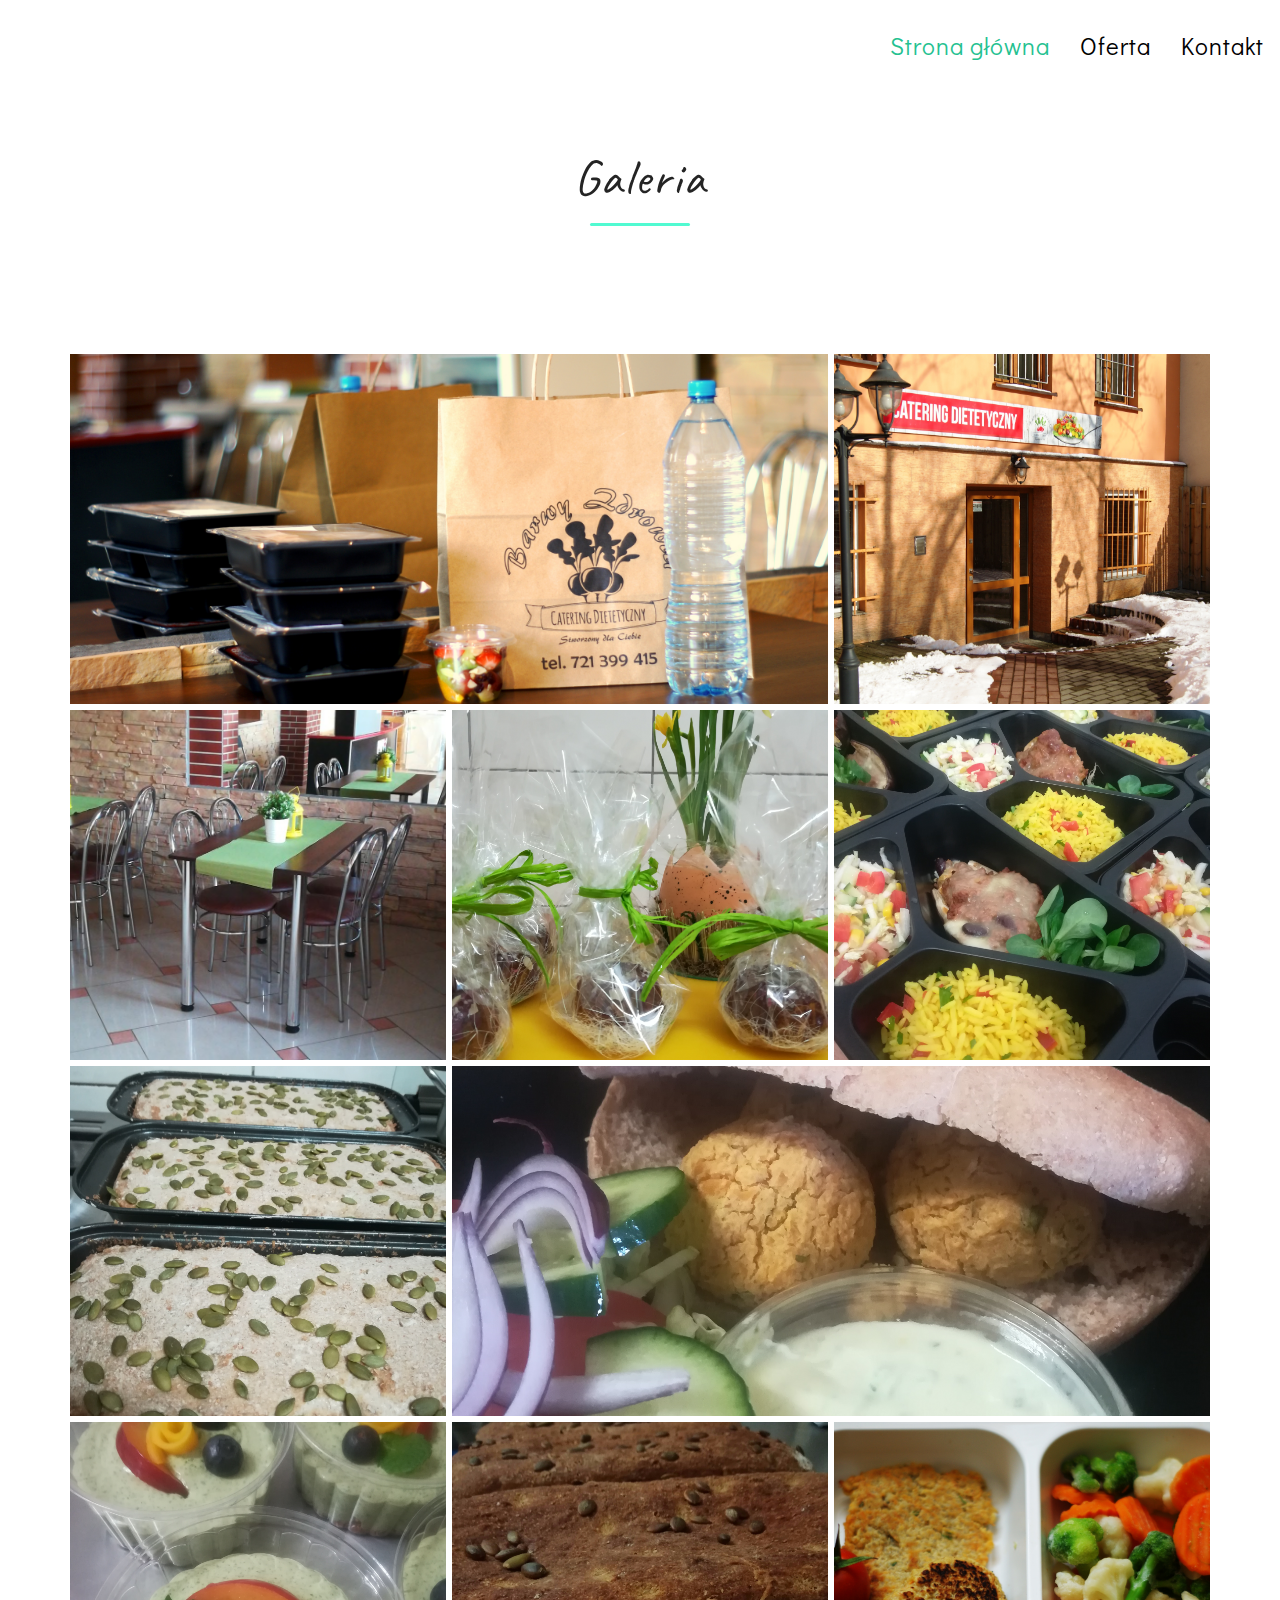
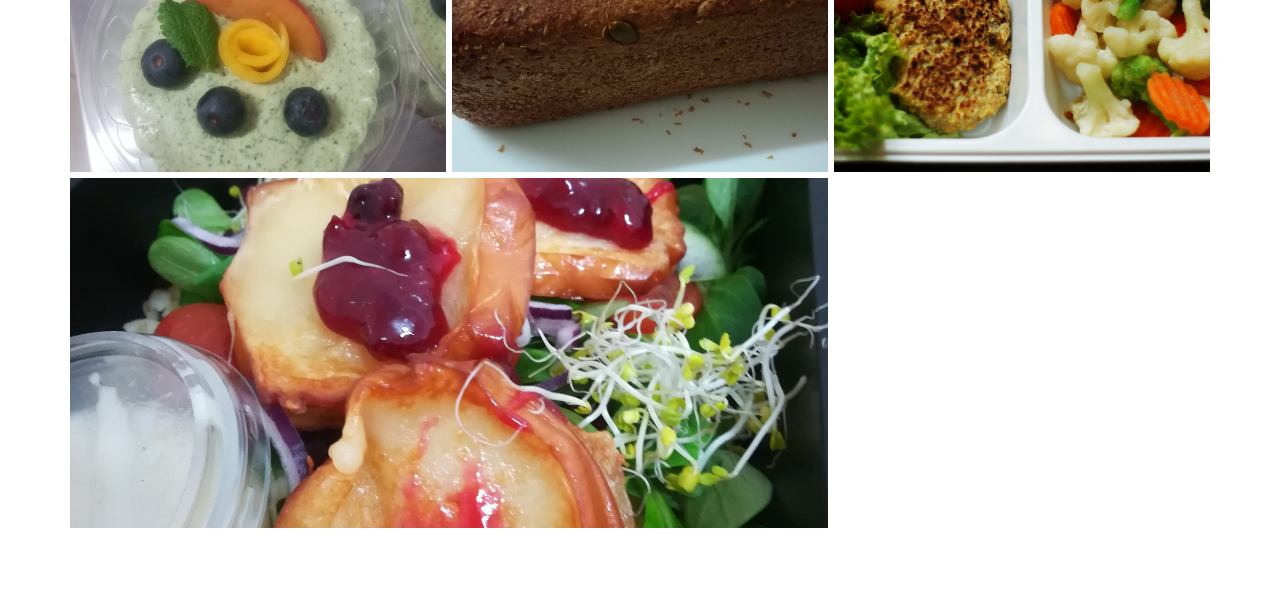
<file: public/photos.html>
<!DOCTYPE html>
<html lang="en">
<head>
    <meta charset="UTF-8">
    <title>Barwy Zdrowia - Catering Dietetyczny Tarnów Galeria!</title>
    <meta name="viewport" content="width=device-width, initial-scale=1, maximum-scale=1">
</head>



<!--<script src="//maxcdn.bootstrapcdn.com/bootstrap/3.3.0/js/bootstrap.min.js"></script>-->
<link rel="stylesheet" href="https://maxcdn.bootstrapcdn.com/bootstrap/3.3.7/css/bootstrap.min.css"/>
<!--<link href="//maxcdn.bootstrapcdn.com/bootstrap/3.3.0/css/bootstrap.min.css" rel="stylesheet" id="bootstrap-css">-->
<link rel="stylesheet" href="stylesheet/style.css">
<script
        src="https://code.jquery.com/jquery-1.12.4.min.js"></script>
<script src="https://maxcdn.bootstrapcdn.com/bootstrap/3.3.7/js/bootstrap.min.js"></script>
<!--<script src="//code.jquery.com/jquery-1.11.1.min.js"></script>-->

<!------ Include the above in your HEAD tag ---------->
<link href="https://fonts.googleapis.com/css?family=Lobster|Didact+Gothic|Satisfy|Caveat"
      rel="stylesheet">
<link rel="stylesheet" href="https://maxcdn.bootstrapcdn.com/font-awesome/4.5.0/css/font-awesome.min.css">

<body>

<div class="container-fluid">
    <nav class="navbar">
        <div class="navbar-header">
            <button type="button" class="navbar-toggle" data-toggle="collapse" data-target="#myNavbar">
                <span class="icon-bar"></span>
                <span class="icon-bar"></span>
                <span class="icon-bar"></span>
            </button>

        </div>
        <div class="collapse navbar-collapse" id="myNavbar">
            <ul class="nav navbar-nav navbar-right">
                <li><a class="first" href="catering-dietetyczny">Strona główna</a></li>
                <li><a href="cennik">Oferta</a></li>
                <li><a href="catering-dietetyczny#kontakt">Kontakt</a></li>
            </ul>
        </div>
    </nav>


    <div class="text">
        <span>Galeria</span>
        <div class="bar center-block"></div>
    </div>
  </div>


<section>
    <div class="container gal-container">
        <div class="col-md-8 col-sm-12 gal-item">
            <div class="box">
                <a href="#" data-toggle="modal" data-target="#1">
                    <img src="images/p2.JPG">
                </a>
                <div class="modal fade" id="1" tabindex="-1" role="dialog">
                    <div class="modal-dialog" role="document">
                        <div class="modal-content">
                            <button type="button" class="close" data-dismiss="modal" aria-label="Close"><span aria-hidden="true">×</span></button>
                            <div class="modal-body">
                                <img src="images/p2.JPG">
                            </div>
                            <!--<div class="col-md-12 description">-->
                                <!--<h4>This is the first one on my Gallery</h4>-->
                            <!--</div>-->
                        </div>
                    </div>
                </div>
            </div>
        </div>
        <div class="col-md-4 col-sm-6 col-xs-12 gal-item">
            <div class="box">
                <a href="#" data-toggle="modal" data-target="#2">
                    <img src="images/p3.JPG">
                </a>
                <div class="modal fade" id="2" tabindex="-1" role="dialog">
                    <div class="modal-dialog" role="document">
                        <div class="modal-content">
                            <button type="button" class="close" data-dismiss="modal" aria-label="Close"><span aria-hidden="true">×</span></button>
                            <div class="modal-body">
                                <img src="images/p3.JPG">
                            </div>
                        </div>
                    </div>
                </div>
            </div>
        </div>
        <div class="col-md-4 col-sm-6 co-xs-12 gal-item">
            <div class="box">
                <a href="#" data-toggle="modal" data-target="#3">
                    <img src="images/p4.jpg">
                </a>
                <div class="modal fade" id="3" tabindex="-1" role="dialog">
                    <div class="modal-dialog" role="document">
                        <div class="modal-content">
                            <button type="button" class="close" data-dismiss="modal" aria-label="Close"><span aria-hidden="true">×</span></button>
                            <div class="modal-body">
                                <img src="images/p4.jpg">
                            </div>
                        </div>
                    </div>
                </div>
            </div>
        </div>
        <div class="col-md-4 col-sm-6 co-xs-12 gal-item">
            <div class="box">
                <a href="#" data-toggle="modal" data-target="#4">
                    <img src="images/p7.jpg">
                </a>
                <div class="modal fade" id="4" tabindex="-1" role="dialog">
                    <div class="modal-dialog" role="document">
                        <div class="modal-content">
                            <button type="button" class="close" data-dismiss="modal" aria-label="Close"><span aria-hidden="true">×</span></button>
                            <div class="modal-body">
                                <img  src="images/p7.jpg">
                            </div>
                        </div>
                    </div>
                </div>
            </div>
        </div>
        <div class="col-md-4 col-sm-6 co-xs-12 gal-item">
            <div class="box">
                <a href="#" data-toggle="modal" data-target="#5">
                    <img src="images/p9.jpg">
                </a>
                <div class="modal fade" id="5" tabindex="-1" role="dialog">
                    <div class="modal-dialog" role="document">
                        <div class="modal-content">
                            <button type="button" class="close" data-dismiss="modal" aria-label="Close"><span aria-hidden="true">×</span></button>
                            <div class="modal-body">
                                <img  src="images/p9.jpg">
                            </div>
                        </div>
                    </div>
                </div>
            </div>
        </div>
        <div class="col-md-4 col-sm-6 co-xs-12 gal-item">
            <div class="box">
                <a href="#" data-toggle="modal" data-target="#6">
                    <img src="images/p6.jpg">
                </a>
                <div class="modal fade" id="6" tabindex="-1" role="dialog">
                    <div class="modal-dialog" role="document">
                        <div class="modal-content">
                            <button type="button" class="close" data-dismiss="modal" aria-label="Close"><span aria-hidden="true">×</span></button>
                            <div class="modal-body">
                                <img  src="images/p6.jpg">
                            </div>
                        </div>
                    </div>
                </div>
            </div>
        </div>

        <div class="col-md-8 col-sm-6 co-xs-12 gal-item">
            <div class="box">
                <a href="#" data-toggle="modal" data-target="#10">
                    <img src="images/p10.jpg">
                </a>
                <div class="modal fade" id="10" tabindex="-1" role="dialog">
                    <div class="modal-dialog" role="document">
                        <div class="modal-content">
                            <button type="button" class="close" data-dismiss="modal" aria-label="Close"><span aria-hidden="true">×</span></button>
                            <div class="modal-body">
                                <img  src="images/p10.jpg">
                            </div>
                        </div>
                    </div>
                </div>
            </div>
        </div>




        <div class="col-md-4 col-sm-6 co-xs-12 gal-item">
            <div class="box">
                <a href="#" data-toggle="modal" data-target="#7">
                    <img src="images/p11.jpg">
                </a>
                <div class="modal fade" id="7" tabindex="-1" role="dialog">
                    <div class="modal-dialog" role="document">
                        <div class="modal-content">
                            <button type="button" class="close" data-dismiss="modal" aria-label="Close"><span aria-hidden="true">×</span></button>
                            <div class="modal-body">
                                <img  src="images/p11.jpg">
                            </div>
                        </div>
                    </div>
                </div>
            </div>
        </div>
        <div class="col-md-4 col-sm-6 co-xs-12 gal-item">
            <div class="box">
                <a href="#" data-toggle="modal" data-target="#8">
                    <img src="images/p8.jpg">
                </a>
                <div class="modal fade" id="8" tabindex="-1" role="dialog">
                    <div class="modal-dialog" role="document">
                        <div class="modal-content">
                            <button type="button" class="close" data-dismiss="modal" aria-label="Close"><span aria-hidden="true">×</span></button>
                            <div class="modal-body">
                                <img src="images/p8.jpg">
                            </div>
                        </div>
                    </div>
                </div>
            </div>
        </div>
        <div class="col-md-4 col-sm-12 co-xs-12 gal-item">
            <div class="box">
                <a href="#" data-toggle="modal" data-target="#9">
                    <img src="images/p1.JPG">
                </a>
                <div class="modal fade" id="9" tabindex="-1" role="dialog">
                    <div class="modal-dialog" role="document">
                        <div class="modal-content">
                            <button type="button" class="close" data-dismiss="modal" aria-label="Close"><span aria-hidden="true">×</span></button>
                            <div class="modal-body">
                                <img src="images/p1.JPG">
                            </div>
                        </div>
                    </div>
                </div>
            </div>
        </div>

        <div class="col-md-8 col-sm-12 co-xs-12 gal-item">
            <div class="box">
                <a href="#" data-toggle="modal" data-target="#11">
                    <img src="images/p5.jpg">
                </a>
                <div class="modal fade" id="11" tabindex="-1" role="dialog">
                    <div class="modal-dialog" role="document">
                        <div class="modal-content">
                            <button type="button" class="close" data-dismiss="modal" aria-label="Close"><span aria-hidden="true">×</span></button>
                            <div class="modal-body">
                                <img src="images/p5.jpg">
                            </div>
                        </div>
                    </div>
                </div>
            </div>
        </div>

</section>
</body>
</html>
</file>
<file: public/stylesheet/style.css>
.container-fluid{
    padding-left: 0!important;
    padding-right: 0!important;
}

.row{
    margin-left: 0!important;
    margin-right: 0!important;
}

.main-container{
    margin: 0 auto;
}
/*------------nawigacja------------*/
.nav li a {
    color: black;
    font-size:24px;
    letter-spacing: 1px;
    font-family: 'Didact Gothic', sans-serif;
    /*transition: all .2s ease-in-out;*/
}

.nav .first {
    color: #24c190;
}

.nav li a:hover{
    color:#24c190;
    cursor: pointer;
    /*transform: scale(1.1);*/
    background: none;
}

.navbar{
    margin-top:20px;
}

.open{
    position: fixed;
    left:0;
    top:30%;
    z-index: 10;

}
.open button{
    border-radius: 0;
}

/*-----------------header---------------*/

.myLogo{
    margin-top:-10px;
    z-index: 10;
    position: absolute;
    right: 2%;
    top:5%;

}

.icon-bar {
    width: 90px;
    background-color: #555;
}


.header{
    height: 800px;
    background: url('../images/p2.JPG');
    background-repeat:no-repeat ;
    background-size: cover;
    color: white;
    display: flex;
    justify-content: center;
    text-align: center;
    flex-direction: column;
}

.bar{
    width:100px;
    height: 3px;
    border-radius: 20px;
    opacity:0.8;
    margin-top:10px;
    background-color: #26f9c6 ;
}

#shadow{

    width: 0;
    height: 0;
    border-top: 800px solid #26f9c6;
    border-left: 1100px solid transparent;
    position: absolute;
    top:0;
    right:0;
    opacity: 0.6;
    filter:blur(5px);
}

#mainText{
    font-family: 'Satisfy', cursive;
    font-size: 150px;
}

/*------------dlaczego my ?----------------- */

.whyUs{
    min-height: 550px;
    background: url('../images/work.jpg');
    background-repeat: no-repeat;
    background-size: cover;
    display: flex;
    align-items: center;
    flex-direction: column;
    background-attachment: fixed;
}

.whyUs .col-md-4{
    width: 29%;
    margin-right: 49px;
    height: 300px;
    background-color: white;
    display: flex;
    align-items: center;
    flex-direction: column;
    margin-bottom: 20px;
    opacity: 0.8;
    -webkit-box-shadow: 2px 4px 17px -1px rgba(0,0,0,0.75);
    -moz-box-shadow: 2px 4px 17px -1px rgba(0,0,0,0.75);
    box-shadow: 2px 4px 17px -1px rgba(0,0,0,0.75);
}

.whyUsTitles{
    font-size:30px;
    text-align: center;
    font-family: 'Caveat', cursive;
}

.description{
    width: 90%;

    text-align: center;
    color: dimgrey;
    font-size: 18px;
    margin-top: 10px;
    font-family: 'Didact Gothic', sans-serif;
    letter-spacing: 1px;
}


.text {
    font-family: 'Caveat', cursive;
    padding: 50px 10px;
    letter-spacing: 2px;
    color: #242424;
    text-align: center;
    font-size: 50px;
}

/*------------------Wybierz zestaw dla siebie----------------*/

.forYou{
    display: flex;
    align-items: center;
    flex-direction: column;
    margin-bottom: 50px;
}


.smalltext{
    font-weight: bold;
    letter-spacing: 2px;
    text-align: center;
    width: 80%;
    line-height: 30px;
}

.top-minus{
    margin-top: -30px;
}

.dietBtn{
    margin-top: 20px;
}

.dietBtn .col-xs-4{
    transition: all .2s ease-in-out;
}

.dietBtn .col-xs-4:hover{
    transform: scale(0.9);
    cursor: pointer;
}

.dietBtn img{
    margin:10px 80px;
}

.dietBox{
    display: flex;
    justify-content: center;
    align-items: center;
    flex-direction: column;
}

.boxPlan{
    width:80%;
}

.planDesc{
    min-height:500px;
    background-color: white;
    opacity: 0.85;
    -webkit-box-shadow: 2px 4px 17px -1px rgba(0,0,0,0.75);
    -moz-box-shadow: 2px 4px 17px -1px rgba(0,0,0,0.75);
    box-shadow: 2px 4px 17px -1px rgba(0,0,0,0.75);
}

.boxDesc{
    width:90%;
    margin: 5px auto;
    text-align: center;
    font-size:20px;
    font-weight: bold;
    line-height: 30px;
    padding-top: 30px;
    padding-bottom: 20px;
    font-family: 'Didact Gothic', sans-serif;
    color: gray;
}

.menu{
    min-height: 550px;
    background: url('../images/fruit.png');
    background-repeat: no-repeat ;
    background-size: contain ;
    background-position:bottom;
    overflowX: hidden;
}


.triangle{
    width: 0;
    height: 0;
    border-top: 230px solid transparent;
    border-bottom: 230px solid transparent;
    border-left: 100px solid #ffc107;
    margin-left: -5px;
    margin-top: 20px;
    transition: all .2s ease-in-out;
}

.triangle:hover{
    transform: scale(1.1);
    cursor: pointer;
}

.boxMenu{
    width:80%;
    display: block;
    position: absolute;
    left:58%;
    top:57%;
    transform: translate(-50%,-50%);
    background-color: white;
    opacity: 0.8;
    animation-delay: 3.5s;
}

.font{
    font-size:25px;
    font-weight: bold;
}


.menuTable tbody tr td{
    height: 80px;
    border-right: none;
    border-left: none;
    font-size: 24px;
    font-family: 'Didact Gothic', sans-serif;
    font-weight: bold;
}

/*-----------------------zestaw testowy --------------------*/



.boxToOrder{
    height: 400px;
    margin-bottom: 100px;
    margin-top:100px;
    /*background-color: #843534;*/
}

.foodPhoto{
    height: 400px;
    background: url('../images/plate.jpg');
    background-repeat: no-repeat;
    background-size:cover;
    background-position:center;

}

.order{
    height: 400px;
    background-color: #26f9c6;
    opacity:0.6;
    display: flex;
    justify-content: space-around;
    align-items: center;
    flex-direction: column;
}


.order h2, h3{
    text-align: center;
}

.bar2{
    width:100px;
    border: 5px dashed  #26f9c6;
    background-color: darkblue;
}

.ordered{
    text-align: center;
    color: white;
    border: 2px solid darkblue;
    padding: 20px 10px;
    margin-left: 15px;
    border-radius: 10px;
    transition: all .2s ease-in-out;
    background-color: darkblue;
}


.ordered:hover{
    background-color: #00004b;
    cursor: pointer;

}

.orderHome{
    margin-top: -100px;
    margin-bottom: 100px;
    min-height: 200px;
    background-color: #dc99a0;

}

.foodHome{
    width:80%;
    text-align: center;
    color:  #bc1237;
    font-size:30px;
    padding-top: 30px;
    padding-bottom: 30px;
    font-family: 'Didact Gothic', sans-serif;
}

/*---------------------jak działamy ? ----------------*/


.row-howWork{
    margin-top: 100px;
}

.margin-top{
    margin-bottom: 30px;
    margin-top: -80px;
}


.rowIcon img{
    width: 120px;
}

.rowIcon h4{
    text-transform: uppercase;
    color: #c19c88;
    font-weight: bold;
}

.rowIcon h5{
    font-family: 'Didact Gothic', sans-serif;
    text-align: center;
    line-height: 30px;
    letter-spacing: 1px;
    font-size:18px;
}


.boxIcon{
    height: 300px;
    margin-bottom: 80px;
    display: flex;
    justify-content: space-between;
    align-items: center;
    flex-direction: column;
}

.buttonOrder button{
    width: 100%;
    padding: 20px;
    color: white;
    border:none;
    border-radius: 10px;
    font-size:20px;
    background:#c19c88;;
    text-transform: uppercase;
    transition: all .2s ease-in-out;
    margin-bottom: 100px;
}

.buttonOrder button:hover{
    cursor: pointer;
    background-color: #a6816d;
}

/*--------------------Kontakt--------------------*/



.row-contact .col-md-6{
    height: 500px;
    background-color: #2B2A28;
    padding-top: 30px;
}

.row-contact .col-md-4{
    padding-right: 0!important;
    padding-left: 0!important;
    font-size: 21px;
}

.photo2{
    /*margin-top:100px;*/
    min-height: 500px;
    background: url('../images/ph1.jpg');
    background-position: center;
    background-size: cover;
}

.boxInfo{
    padding-right: 0;
    padding-top: 0!important;
}

.myImg{
    padding-top: 30px;
}

.myImg h3{
    color: white ;
    font-family: 'Caveat', cursive;
    font-size:30px;
    padding: 0 30px;
}



#delivery{
    color: white;
    margin: 0;
    background-color: #188e6c;
    padding: 35px;
    text-align: center;
    font-size: 22px;
}


.col-md-4,.col-xs-12{
    padding-left: 0!important;
}


#map{
    height: 500px;
}

/*----------------------stopka-----------------------*/


#kontakt{
    background-color: #171615;
    color: white;
    font-family: 'Didact Gothic', sans-serif;
}

#kontakt h3{
    text-align: left!important;

}

.container2{
    width:90%;
}

.container2 .col-md-2:nth-child(5){
    padding-top: 20px;
}

/*-----------------------------------------------------------------------*/
/*-----------------------------------------------------------------------*/
/*-----------------------------------------------------------------------*/
/*-----------------------------------Cennik------------------------------*/
/*-----------------------------------------------------------------------*/
/*-----------------------------------------------------------------------*/
/*-----------------------------------------------------------------------*/

.boxPhoto{
    position: relative;
    height: 400px;
    background: url('../images/breakfast-food.jpg');
    background-repeat: no-repeat;
    background-size: cover;
    background-position: center;
    background-attachment: fixed;
    box-shadow: inset 0 0 0 300px rgba(0, 0, 0, .1);
}

.myFont{
    font-size: 30px!important;
}


.checkboxes{

    display: none;
}

#check1{
    right:-15%;
    top:25%;
    font-size: 16px;
    font-weight: bold;
    letter-spacing: 1px;
    color: #3e8f3e;
}

.myclass{
    width: 92%!important;
    /*background-color: #f0a7a7;*/
    /*padding: 30px;*/
}


#check2{
    right:-14%;
    top:40%;
    font-size: 16px;
    font-weight: bold;
    letter-spacing: 1px;
    color: #3e8f3e;
}


#checkBox1, #checkBox2{
    width: 20px;
    height:20px;
}

/*----------------kalorie----------------*/

.calories{

    margin-top: 100px;
    margin-bottom: 20px;
    padding-bottom: 50px;
    transition: all .2s ease-in-out;
    background-color: #ffedb7;
}

.backY{
    background-color: #ffedb7;
}


table td {
    border: 1px solid lightgray;
    padding: 10px 20px;
}

.marginBott{
    margin-bottom: 70px;
}

.boxKcal{
    display: flex;
    justify-content: center;
    flex-direction: column;
    align-items:center;
}


.kcal{
    font-size: 35px;
    margin-top: 30px;
    margin-bottom: 20px;
    font-weight: bold;
    letter-spacing: 1px;
    font-family: 'Caveat', cursive;
}

.myMargin{
    margin-top: -10px;
    margin-bottom: 20px;
    width: 40px;
}

#myTable{
    font-size:14px;
    font-weight: bold;
    letter-spacing: 1px;
}

/*-----------------najwartosciowsza zywnosc ktora leczy-----------------*/

#row-sentence{
    margin-top: 70px;
    min-height: 300px;
    background: url('../images/healthy.jpg');
    background-repeat: no-repeat;
    background-size: cover;
    background-position: center;
    background-attachment: fixed;
    box-shadow: inset 0 0 0 150px rgba(238, 208, 132, 0.6);
}


#row-sentence h1{
    /*padding: 30px;*/
    color: #bc1237;
    font-family: 'Lobster', cursive;
    font-size:50px;
    padding-top: 50px;
}

/*------------------promocje------------------*/

.boxSales{
    margin-top: 100px;
    height: 400px;
}

.boxSales .sales:nth-child(1){
    height: 200px;
    background-color: #eee5a9;
}


.boxSales .sales:nth-child(2){
    height: 250px;
    background-color: #eed084;
}


.boxSales .sales:nth-child(3){
    height: 300px;
    background-color: #ee8673;
}


.boxSales .sales:nth-child(4){
    height: 350px;
    background-color: #ff5c62;
}


.sales{
    transition: all .2s ease-in-out;
}

.sales:hover{
    transform: scale(1, 1.1);
}


.tri{
    position: absolute;

    left: 50%;
    transform: translateX(-50%);
    width: 0;
    height: 0;
    border-left: 50px solid transparent;
    border-right: 50px solid transparent;
    border-bottom: 50px solid #F34A53;
    margin: 40px auto 0;
}

.first{
    top:-44%;
    border-bottom-color: #eee5a9;
}

.second{
    top:-35%;
    border-bottom-color: #eed084;
}

.third{
    top:-29%;
    border-bottom-color: #ee8673;
}

.fourth{
    top:-25%;
    border-bottom-color: #ff5c62;
}

.person{
    position: absolute;
    left:50%;
    top:20%;
    transform: translateX(-50%);
    font-weight: bold;
    text-transform: uppercase;
    color: #bc1237;
    font-size:30px;

}
/*-------------------rabat---------------*/
.sale {
    position: absolute;
    bottom: 15%;
    right: 15%;
    font-size:30px;
    padding-top: 20px;
    display: inline-block;
    background: #bc1237;
    color: white;
    height: 70px;
    width: 70px;
    text-align: center;
    vertical-align: middle;
    line-height: 2.5rem;
    -webkit-transform: rotate(-20deg);
    transform: rotate(-20deg);

}
.sale:before, .sale:after {
    content: "";
    position: absolute;
    background: inherit;
    height: inherit;
    width: inherit;
    top: 0;
    left: 0;
    z-index: -1;
    -webkit-transform: rotate(30deg);
    transform: rotate(30deg);
}
.sale:after {
    -webkit-transform: rotate(60deg);
    transform: rotate(60deg);
}


/*****************************gallery****************************/
.col-md-4, .col-xs-12 {
    padding-left: 3px!important;
}
.gal-container{
    padding: 12px;
}
.gal-item{
    overflow: hidden;
    padding: 3px;
}
.gal-item .box{
    height: 350px;
    overflow: hidden;
}
.box img{
    height: 100%;
    width: 100%;
    object-fit:cover;
    -o-object-fit:cover;
}
.gal-item a:focus{
    outline: none;
}

.gal-item a:hover:after{
    opacity: 1;
}
.modal-open .gal-container .modal{
    background-color: rgba(0,0,0,0.4);
}
.modal-open .gal-item .modal-body{
    padding: 0px;
}
.modal-open .gal-item button.close{
    position: absolute;
    width: 25px;
    height: 25px;
    background-color: #000;
    opacity: 1;
    color: #fff;
    z-index: 999;
    right: -12px;
    top: -12px;
    border-radius: 50%;
    font-size: 15px;
    border: 2px solid #fff;
    line-height: 25px;
    -webkit-box-shadow: 0 0 1px 1px rgba(0,0,0,0.35);
    box-shadow: 0 0 1px 1px rgba(0,0,0,0.35);
}
.modal-open .gal-item button.close:focus{
    outline: none;
}
.modal-open .gal-item button.close span{
    position: relative;
    top: -3px;
    font-weight: lighter;
    text-shadow:none;
}
.gal-container .modal-dialogue{
    width: 80%;
}
.gal-container .description{
    position: relative;
    height: 40px;
    top: -40px;
    padding: 10px 25px;
    background-color: rgba(0,0,0,0.5);
    color: #fff;
    text-align: left;
}
.gal-container .description h4{
    margin:0px;
    font-size: 15px;
    font-weight: 300;
    line-height: 20px;
}
.gal-container .modal.fade .modal-dialog {
    -webkit-transform: scale(0.1);
    -moz-transform: scale(0.1);
    -ms-transform: scale(0.1);
    transform: scale(0.1);
    top: 100px;
    opacity: 0;
    -webkit-transition: all 0.3s;
    -moz-transition: all 0.3s;
    transition: all 0.3s;
}

.gal-container .modal.fade.in .modal-dialog {
    -webkit-transform: scale(1);
    -moz-transform: scale(1);
    -ms-transform: scale(1);
    transform: scale(1);
    -webkit-transform: translate3d(0, -100px, 0);
    transform: translate3d(0, -100px, 0);
    opacity: 1;
}
@media (min-width: 768px) {
    .gal-container .modal-dialog {
        width: 55%;
        margin: 50px auto;
    }
}
@media (max-width: 768px) {
    .gal-container .modal-content{
        height:250px;
    }
}
/* Footer Style */
i.red{
    color:#BC0213;
}
.gal-container{
    padding-top :75px;
    padding-bottom:75px;
}
footer{
    font-family: 'Quicksand', sans-serif;
}
footer a,footer a:hover{
    color: #88C425;
}

.proba{
    height: 800px!important;
    width: auto;
}


@media only screen and (max-width: 991px) {
   .whyUs .col-xs-12{
       min-height:200px;
       margin-right: 0;
       width: 100%;
   }
    .foodPhoto{
        height: 180px;
    }

    .order{
        height:270px;
    }
    .ordered{
        font-size:25px;
    }

    .buttonOrder{
        display: none;
    }
    .orderHome {
        margin-top:-10px;
    }


}

@media only screen and (max-width: 695px) {
    .orderHome{
        margin-top: 120px;
    }
    .foodHome{
        font-size:20px;
    }
}

@media only screen and (max-width: 554px) {
    .boxMenu{
        top:100%;
        margin-top: 100px;
        font-size: 10px!important;
    }
    .menu{
        background: none;
    }
    .orderHome{
        margin-top: 280px;
    }

}


@media only screen and (max-width: 408px) {
 .order{
     height:350px;
 }
    .orderHome{
        margin-top: 360px;
    }


}

@media only screen and (max-width: 600px) {
    .whyUs .col-xs-12{
        height:250px;
    }
    .menuTable tbody tr td{
        font-size:16px;
    }
    .menu{
        width:100%;
        min-height: 250px;
        margin-top: 0!important;
    }
    .boxMenu{
        margin-top: 0!important;
    }
    .boxToOrder{
        margin-top: 0;
    }

}

@media only screen and (max-width: 420px) {
    .whyUs .col-xs-12{
        height:330px;
    }
    #row-sentence h1{
        font-size:30px;
    }
    #row-sentence{
        min-height: 230px;
    }
    .boxPlan{
        width:100%;
    }

}


@media only screen and (max-width: 730px) {
    .header{
        height: 600px;
    }
    #shadow{
        border-top: 600px solid #26f9c6;
    }
    .calories{
        margin-top: 30px;
    }
}

@media only screen and (max-width: 460px) {
    .myLogo{
        width: 350px;
    }
    .dietBtn img{
        width:50px;
    }
    .dietBtn h4{
        font-size: 15px;
    }
}

@media only screen and (max-width: 349px) {
    .myLogo{
        width: 300px;
    }


    .orderHome{
        margin-top: 430px;
    }

}


@media only screen and (max-width: 1365px) {
    .planDesc{
        width:100%;
        min-height: 200px;
    }
    .triangle{
        display: none;
    }

    .boxMenu{

        width: 100%;
        left:50%;
    }
    .menu{
        width:100%;
    }

}


@media only screen and (max-width: 679px) {
    .boxMenu{
        margin-top:70px;
    }
}
@media only screen and (max-width: 1418px) {
.font {
    display: none;
}
}
@media only screen and (max-width: 1366px) {
    .open{
        position: absolute;
        left:0;
        top:81%;
    }
}




@media only screen and (max-width: 477px) {
    #delivery {
        width:100%;
    }
    .myImg{
        width:100%;
    }
    #map{
        margin-top: 350px;
    }
}

@media only screen and (max-width: 1565px) {
   #delivery {
       font-size: 18px!important;

}
}

@media only screen and (max-width: 1155px) {
    #delivery{
        font-size:16px!important;
    }
}

@media only screen and (min-width: 555px) and (max-width: 695px) {
    .boxToOrder{
        padding-top: 100px;
    }

}

@media only screen and (min-width: 555px) and (max-width: 600px) {
    .menu {
        min-height: 380px;
    }
}
@media only screen and (min-width: 639px) and (max-width: 695px) {
    .boxToOrder{
        padding-top: 60px!important;
    }
}

@media only screen and (max-width: 554px) and (min-width: 350px) {
    .boxToOrder{
        padding-top: 230px;
    }
}

@media only screen and (max-width: 349px) and (min-width: 325px) {
    .boxToOrder{
        padding-top: 300px;
    }

}


@media only screen and (max-width: 324px) and (min-width: 200px) {
    .boxToOrder{
        padding-top: 300px;
    }
    .orderHome{
        margin-top: 530px;
    }
}
@media only screen and (max-width: 1199px) and (min-width: 992px) {
    .whyUs .col-md-4{
        width: 28%;
        height: 380px;
    }
}
</file>
